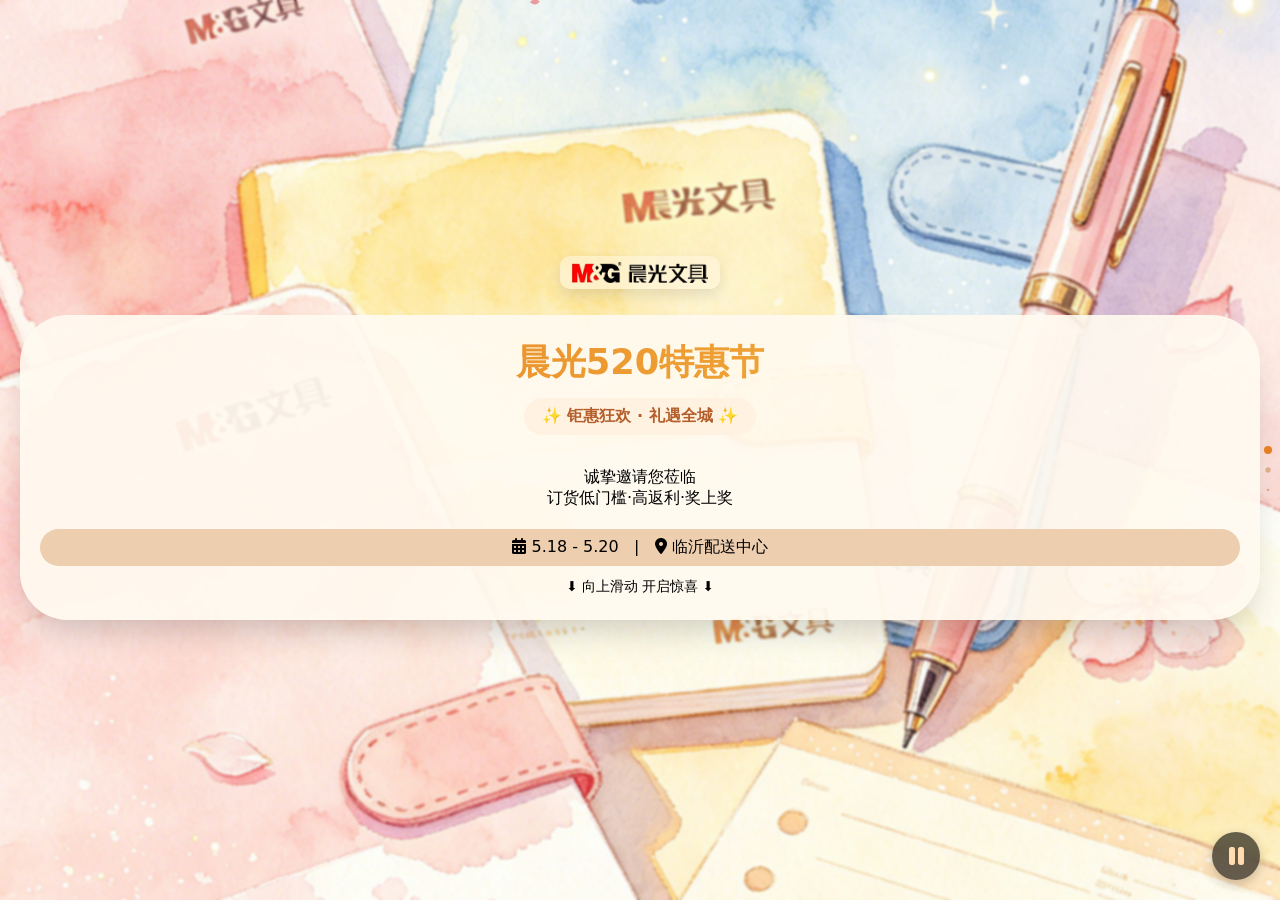
<file: index.html>
<!DOCTYPE html>
<html lang="zh-CN" xmlns="http://www.w3.org/1999/html">
<head>
    <meta charset="UTF-8">
    <meta name="viewport" content="width=device-width, initial-scale=1.0, maximum-scale=1.0, user-scalable=no, viewport-fit=cover">
    <title>晨光520特惠节邀请函</title>
    <!-- Swiper 11 最新版 -->
    <link rel="stylesheet" href="https://cdn.jsdelivr.net/npm/swiper@11/swiper-bundle.min.css" />
    <!-- Font Awesome 6 -->
    <link rel="stylesheet" href="https://cdnjs.cloudflare.com/ajax/libs/font-awesome/6.0.0-beta3/css/all.min.css">
    <link rel="stylesheet" href="./css/style.css">
</head>
<body>

<div class="swiper">
     <div class="swiper-wrapper">
         
        <div class="swiper-slide slide-1">
            <div class="page-content">
                <div class="logo-area">
                    <img class="logo-img" src="./img/logo.png" alt="晨光文具" style="max-width: 160px;" onerror="this.src='data:image/svg+xml,%3Csvg%20xmlns=%22http://www.w3.org/2000/svg%22%20viewBox=%220%200%20200%2080%22%3E%3Crect%20width=%22200%22%20height=%2280%22%20fill=%22%23f1c38f%22%20rx=%2220%22/%3E%3Ctext%20x=%2240%22%20y=%2248%22%20fill=%22%238b4513%22%20font-size=%2222%22%3E%E6%99%A8%E5%85%89%3C/text%3E%3C/svg%3E'">
                </div>
                <div class="card-bg" style="text-align: center;">
                    <div class="hero-title">晨光520特惠节</div>
                    <div class="subhead">✨ 钜惠狂欢 · 礼遇全城 ✨</div>
                    <div style="margin: 20px 0; font-weight: 500;">诚挚邀请您莅临<br>订货低门槛·高返利·奖上奖</div>
                    <div style="background:#edcfb0; border-radius: 32px; padding: 8px; margin: 12px 0;">
                        <i class="fas fa-calendar-alt"></i> 5.18 - 5.20 &nbsp;&nbsp;|&nbsp;&nbsp;
                        <i class="fas fa-map-marker-alt"></i> 临沂配送中心
                    </div>
                    <div style="font-size: 0.85rem; margin-top: 12px;">⬇️ 向上滑动 开启惊喜 ⬇️</div>
                </div>
            </div>
        </div>

        <!-- 第二页：活动亮点+到场赠礼 -->
        <div class="swiper-slide slide-2">
            <div class="page-content">
                <div class="card-bg">
                    <h3 style="color:#b64926;"><i class="fas fa-gift"></i> 活动亮点</h3>
                    <div class="gift-highlight">
                        🌟 品类订货低门槛 · 高返利<br>
                        🌟 春季新品/本册展示，爆款超低价开单<br>
                        🌟 考试季全系列特惠 · 助力冲刺
                    </div>
                    <div style="background:#fff4e8; border-radius: 28px; padding: 12px; margin: 12px 0; display: flex; align-items: center; gap: 12px; flex-wrap: wrap;">
                        <div style="width: 100%; height: 100%; background:#eee0cf; border-radius: 28px; display: flex; align-items: center; justify-content: center;">
                            <img src="./img/shuibei.jpg.png" style="width:100%; height:100%; object-fit:cover;" alt="凉水杯" onerror="this.src='data:image/svg+xml,%3Csvg%20xmlns=%22http://www.w3.org/2000/svg%22%20viewBox=%220%200%20100%20100%22%3E%3Crect%20width=%22100%22%20height=%22100%22%20fill=%22%23e0c8a8%22/%3E%3Ctext%20x=%2220%22%20y=%2255%22%20fill=%22%238b5a2b%22%20font-size=%2212%22%3E%E6%B0%B4%E6%9D%AF%3C/text%3E%3C/svg%3E'">
                        </div>
                        <div><strong>🎁 到场订货即赠高档凉水杯一套</strong><br><span style="font-size: 0.7rem;">(图片可替换实际商品图)</span></div>
                    </div>
                    <div class="highlight" style="background: #ffdec2; border-radius: 28px; padding: 12px; text-align: center; font-weight: bold;">
                        🏆 全场满足标准 · 奖上奖叠加 🏆
                    </div>
                    <div style="margin-top: 12px; font-size: 0.85rem;">订货达标即可参与多重赠礼，惊喜不断。</div>
                </div>
            </div>
        </div>

        <!-- 第三页：阶梯满赠 -->
        <div class="swiper-slide slide-3">
            <div class="page-content">
                <div class="card-bg">
                    <h3 class="text-center" style="color:#b64926;"><i class="fas fa-chart-line"></i> 满额赠礼 · 步步高升</h3>
                    <div class="gift-grid">
                        <div class="reward-card"><div class="reward-img"><img src="./img/ydc.png" alt="营地车" onerror="this.src='data:image/svg+xml,%3Csvg%20xmlns=%22http://www.w3.org/2000/svg%22%20viewBox=%220%200%20120%2090%22%3E%3Crect%20width=%22120%22%20height=%2290%22%20fill=%22%23d9bf9b%22/%3E%3Ctext%20x=%2220%22%20y=%2250%22%20fill=%22%236b3e1a%22%20font-size=%2212%22%3E%E8%90%A5%E5%9C%B0%E8%BD%A6%3C/text%3E%3C/svg%3E'"></div><div class="reward-amount">满 ¥6000</div><div>额外赠送营地车一辆</div></div>
                        <div class="reward-card"><div class="reward-img"><img src="./img/fengshan.png" alt="水冷扇" onerror="this.src='data:image/svg+xml,%3Csvg%20xmlns=%22http://www.w3.org/2000/svg%22%20viewBox=%220%200%20120%2090%22%3E%3Crect%20width=%22120%22%20height=%2290%22%20fill=%22%23cbb286%22/%3E%3Ctext%20x=%2218%22%20y=%2250%22%20fill=%22%235b3512%22%20font-size=%2210%22%3E%E6%B0%B4%E5%86%B7%E6%89%87%3C/text%3E%3C/svg%3E'"></div><div class="reward-amount">满 ¥12000</div><div>康佳水冷循环扇一台</div></div>
                        <div class="reward-card"><div class="reward-img"><img src="./img/ylg.png" onerror="this.src='data:image/svg+xml,%3Csvg%20xmlns=%22http://www.w3.org/2000/svg%22%20viewBox=%220%200%20100%2050%22%3E%3Crect%20width=%22100%22%20height=%2250%22%20fill=%22%23dbbf8c%22/%3E%3Ctext%20x=%2210%22%20y=%2230%22%20fill=%22%235b2f0c%22%20font-size=%228%22%3E%E5%8E%8B%E5%8A%9B%E9%94%85%3C/text%3E%3C/svg%3E'"></div><div class="reward-amount">满 ¥22000</div><div>九阳电压力锅+电饭煲各一台</div></div>
                        <div class="reward-card"><div class="reward-img"><img src="./img/sdc.png" alt="山地车" onerror="this.src='data:image/svg+xml,%3Csvg%20xmlns=%22http://www.w3.org/2000/svg%22%20viewBox=%220%200%20120%2090%22%3E%3Crect%20width=%22120%22%20height=%2290%22%20fill=%22%23bc9670%22/%3E%3Ctext%20x=%2215%22%20y=%2250%22%20fill=%22%234d2c0e%22%20font-size=%2210%22%3E%E5%B1%B1%E5%9C%B0%E8%BD%A6%3C/text%3E%3C/svg%3E'"></div><div class="reward-amount">满 ¥32000</div><div>名牌山地自行车一辆</div></div>
                    </div>
                    <div class="text-center" style="font-size:0.75rem; margin-top:6px;">※ 图片可替换，奖上奖可叠加</div>
                </div>
            </div>
        </div>

        <!-- 第四页：考试季特惠 -->
        <div class="swiper-slide slide-4">
            <div class="page-content">
                <div class="card-bg">
                    <i class="fas fa-book-open" style="font-size: 2rem; color:#e67e22;"></i>
                    <h3 class="text-center" style="color:#b64926;">📚 考试季 · 全力赋能 📚</h3>
                    <div class="gift-highlight" style="background:#f9e5cf;">
                        ✍️ 全系列考试用品大促<br>
                        🎯 新品本册惊艳首发，抄底价抢先购<br>
                        🔥 爆款产品低价开单，机会不容错过
                    </div>
                    <div class="info-line" style="justify-content: center;"><i class="fas fa-trophy"></i> 订货满额再享额外返利</div>
                    <div class="text-center" style="margin: 10px 0;"><span class="subhead" style="background:#ffdbb5;">奖上奖·百万好礼等你拿</span></div>
                    <div style="background: #fff2e2; border-radius: 30px; padding: 12px; text-align: center;">现场更有品牌惊喜礼包，每日抽奖活动，100%中奖！</div>
                </div>
            </div>
        </div>

        <!-- 第五页：时间地址倒计时 -->
        <div class="swiper-slide slide-5">
            <div class="page-content">
                <div class="card-bg">
                    <div class="info-line"><i class="fas fa-calendar-check"></i> <span><strong>会议时间：</strong> 2026年5月18日 </br> &nbsp; &nbsp;至 &nbsp;&nbsp; 2026年 5月20日 (9:00~18:00)</span></div>
                    <div class="info-line"><i class="fas fa-location-dot"></i> <span><strong>会议地址：</strong> 晨光文具临沂配送中心 (临沂市兰山区大山路与工业二路交汇)</span></div>
                    <div class="countdown-box">
                        <div class="countdown-title"><i class="fas fa-hourglass-half"></i> 距特惠节开启</div>
                        <div class="timer">
                            <div><span class="time-num" id="days">00</span><br>天</div>
                            <div><span class="time-num" id="hours">00</span><br>时</div>
                            <div><span class="time-num" id="minutes">00</span><br>分</div>
                            <div><span class="time-num" id="seconds">00</span><br>秒</div>
                        </div>
                    </div>
                    <div id="mapTrigger" style="background: #f1e2cf; border-radius: 40px; padding: 12px; text-align: center; margin-top: 10px; cursor: pointer;">
                        <i class="fas fa-map-marked-alt"></i> 点击查看路线指引 (模拟导航)
                    </div>
                </div>
            </div>
        </div>

        <!-- 第六页：表单预约 + 咨询电话 (门店编码非必填) -->
        <div class="swiper-slide slide-6">
            <div class="page-content">
                <div class="card-bg text-center">
                    <i class="fas fa-pen-alt" style="font-size: 2rem; color:#e67e22;"></i>
                    <div class="hero-title" style="font-size: 1.6rem;">预约出席</div>
                    <div style="margin: 10px 0 15px;">填写信息，预约参加</div>


                    <form id="bookingForm">
                        <div class="form-group">
                            <label><i class="fas fa-store"></i> 门店编码 <span class="optional">(选填)</span></label>
                            <input type="text" id="storeCode" placeholder="例：0085（进货单上的客户编码）">
                        </div>
                        <div class="form-group">
                            <label><i class="fas fa-building"></i> 门店名称 <span style="color:#e67e22;">*</span></label>
                            <input type="text" id="storeName" placeholder="例：晨光文具临沂配送中心" required>
                        </div>
                        <div class="form-group">
                            <label><i class="fas fa-phone-alt"></i> 联系电话 <span style="color:#e67e22;">*</span></label>
                            <input type="tel" id="phone" placeholder="手机/固话" required>
                        </div>
                        <button type="button" class="btn-submit" id="submitBookingBtn">
                            <i class="fas fa-check-circle"></i> 提交预约
                        </button>
                    </form>

                    <div class="consult-tel">
                        <i class="fas fa-headset"></i> 咨询热线：
                        <a href="tel:0539-8888888">0539-8068959</a>
                    </div>
                    <div style="font-size:0.7rem; margin-top: 12px;">临沂配送中心，期待光临！</div>
                </div>
            </div>
        </div>
    </div>
    <div class="swiper-pagination"></div>
</div>

<div class="music-btn" id="musicToggle">
    <i class="fas fa-music"></i>
</div>
<audio id="bgAudio" loop preload="auto" src="./music/bj.mp3"></audio>

<script src="https://cdn.jsdelivr.net/npm/swiper@11/swiper-bundle.min.js"></script>
<script src="./js/script.js"></script>
</body>
</html>
</file>
<file: css/style.css>
/**
 * 晨光520特惠节 H5翻页邀请函
 * 样式表：包含页面布局、卡片样式、表单样式、响应式设计等
 */

* {
    margin: 0;
    padding: 0;
    box-sizing: border-box;
    -webkit-tap-highlight-color: transparent;
}

html, body {
    width: 100%;
    height: 100%;
    overflow: hidden;
    font-family: 'Segoe UI', 'Poppins', system-ui, -apple-system, 'Roboto', sans-serif;
    background: #fef2e4;
}

/* Swiper 全屏容器 */
.swiper {
    width: 100%;
    height: 100%;
    position: relative;
    z-index: 2;
}

.swiper-slide {
    position: relative;
    overflow-y: auto;
    overflow-x: hidden;
    -webkit-overflow-scrolling: touch;
    background-size: cover;
    background-position: center;
    background-repeat: no-repeat;
    background-color: #fff6ed;
}

/* 自定义滚动条样式 */
.swiper-slide::-webkit-scrollbar {
    width: 4px;
}

.swiper-slide::-webkit-scrollbar-track {
    background: #f1e2d4;
    border-radius: 10px;
}

.swiper-slide::-webkit-scrollbar-thumb {
    background: #e6a468;
    border-radius: 10px;
}

/* 背景图片配置 (用户可自行替换 ./img/bj.jpg) */
.slide-1 { background-image: url('../img/bj.jpg'); background-size: cover; background-position: center; background-repeat: no-repeat; background-color: #fff0e0; }
.slide-2 { background-image: url('../img/bj.jpg'); background-size: cover; background-position: center; background-repeat: no-repeat; background-color: #fff3e6; }
.slide-3 { background-image: url('../img/bj.jpg'); background-size: cover; background-position: center; background-repeat: no-repeat; background-color: #ffefdf; }
.slide-4 { background-image: url('../img/bj.jpg'); background-size: cover; background-position: center; background-repeat: no-repeat; background-color: #ffebd5; }
.slide-5 { background-image: url('../img/bj.jpg'); background-size: cover; background-position: center; background-repeat: no-repeat; background-color: #ffe8d4; }
.slide-6 { background-image: url('../img/bj.jpg'); background-size: cover; background-position: center; background-repeat: no-repeat; background-color: #ffe2c7; }

/* 内容卡片容器 */
.page-content {
    padding: 28px 20px 40px;
    min-height: 100%;
    display: flex;
    flex-direction: column;
    justify-content: center;
    backdrop-filter: blur(1px);
}

/* Logo区域样式 */
.logo-area {
    text-align: center;
    margin-bottom: 10px;
}

.logo-img {
    max-width: 120px;
    height: auto;
    border-radius: 10px;
    background: rgba(255, 245, 220, 0.6);
    padding: 6px 12px;
    box-shadow: 0 6px 14px rgba(0, 0, 0, 0.1);
}

/* 卡片背景样式（半透明磨砂效果） */
.card-bg {
    background: rgba(255, 250, 240, 0.92);
    backdrop-filter: blur(12px);
    border-radius: 48px;
    padding: 24px 20px;
    box-shadow: 0 20px 35px -12px rgba(0, 0, 0, 0.2);
    margin: 12px 0;
}

/* 主标题渐变文字 */
.hero-title {
    font-size: 2.2rem;
    font-weight: 800;
    background: linear-gradient(135deg, #e67e22, #f4b942);
    -webkit-background-clip: text;
    background-clip: text;
    color: transparent;
    text-align: center;
}

/* 副标题/标签样式 */
.subhead {
    text-align: center;
    font-weight: 600;
    color: #b45f2b;
    background: #fff0dfcc;
    display: inline-block;
    width: auto;
    margin: 12px auto;
    padding: 8px 18px;
    border-radius: 60px;
}

/* 礼品网格布局（两列） */
.gift-grid {
    display: grid;
    grid-template-columns: 1fr 1fr;
    gap: 16px;
    margin: 15px 0;
}

/* 单个礼品卡片 */
.reward-card {
    background: white;
    border-radius: 32px;
    padding: 12px;
    text-align: center;
    box-shadow: 0 8px 16px rgba(0, 0, 0, 0.05);
    transition: transform 0.2s ease, box-shadow 0.2s ease;
}

.reward-card:hover {
    transform: translateY(-4px);
    box-shadow: 0 12px 24px rgba(0, 0, 0, 0.1);
}

/* 礼品图片区域 */
.reward-img {
    width: 100%;
    height: 110px;
    background: #f9efdf;
    border-radius: 28px;
    display: flex;
    align-items: center;
    justify-content: center;
    overflow: hidden;
    margin-bottom: 8px;
}

.reward-img img {
    width: 100%;
    height: 100%;
    object-fit: contain;
}

/* 满额金额样式 */
.reward-amount {
    font-weight: 800;
    color: #e67e22;
    font-size: 1rem;
    margin-bottom: 6px;
}

/* 信息行样式（时间、地址） */
.info-line {
    display: flex;
    align-items: center;
    gap: 14px;
    background: #fff1e2;
    margin: 12px 0;
    padding: 12px 18px;
    border-radius: 60px;
    word-break: break-word;
    flex-wrap: wrap;
}

.info-line i {
    font-size: 1.2rem;
    min-width: 24px;
    color: #e67e22;
}

/* 倒计时容器 */
.countdown-box {
    background: #2d241ce6;
    border-radius: 48px;
    padding: 16px;
    text-align: center;
    color: #ffefcf;
    margin: 15px 0;
}

.countdown-title {
    font-size: 0.9rem;
    letter-spacing: 2px;
    margin-bottom: 8px;
}

/* 倒计时数字区域 */
.timer {
    display: flex;
    justify-content: center;
    gap: 12px;
    margin-top: 10px;
}

.timer > div {
    text-align: center;
}

.time-num {
    font-size: 1.8rem;
    font-weight: 800;
    font-family: monospace;
    background: linear-gradient(135deg, #ffcf8a, #ffa559);
    -webkit-background-clip: text;
    background-clip: text;
    color: transparent;
}

/* 表单样式 */
.form-group {
    margin-bottom: 18px;
    text-align: left;
}

.form-group label {
    display: block;
    font-weight: 600;
    color: #5a3a25;
    margin-bottom: 6px;
    font-size: 0.9rem;
}

.form-group .optional {
    font-weight: normal;
    font-size: 0.7rem;
    color: #a5764a;
}

.form-group input {
    width: 100%;
    padding: 12px 16px;
    border-radius: 60px;
    border: 1px solid #f0cfaa;
    background: #fffef7;
    font-size: 1rem;
    outline: none;
    transition: all 0.2s ease;
}

.form-group input:focus {
    border-color: #e67e22;
    box-shadow: 0 0 0 2px rgba(230, 126, 34, 0.2);
}

.form-group input::placeholder {
    color: #c9b69a;
}

/* 提交按钮样式 */
.btn-submit {
    background: linear-gradient(95deg, #e67e22, #f39c12);
    border: none;
    border-radius: 60px;
    padding: 14px 0;
    font-size: 1.1rem;
    font-weight: bold;
    color: white;
    width: 100%;
    display: flex;
    align-items: center;
    justify-content: center;
    gap: 8px;
    cursor: pointer;
    transition: all 0.2s ease;
    margin: 15px 0 5px;
    box-shadow: 0 6px 14px rgba(230, 126, 34, 0.3);
}

.btn-submit:active {
    transform: scale(0.97);
}

.btn-submit:disabled {
    opacity: 0.7;
    cursor: not-allowed;
    transform: none;
}

/* 咨询热线区域 */
.consult-tel {
    background: #fff0e0;
    border-radius: 40px;
    padding: 10px;
    text-align: center;
    margin-top: 15px;
    font-size: 0.9rem;
    color: #b45f2b;
}

.consult-tel i {
    margin-right: 8px;
}

.consult-tel a {
    color: #e67e22;
    text-decoration: none;
    font-weight: bold;
}

.consult-tel a:active {
    opacity: 0.7;
}

/* 音乐控制按钮 */
.music-btn {
    position: fixed;
    bottom: 20px;
    right: 20px;
    background: rgba(0, 0, 0, 0.6);
    backdrop-filter: blur(8px);
    width: 48px;
    height: 48px;
    border-radius: 50%;
    display: flex;
    align-items: center;
    justify-content: center;
    color: #ffddb0;
    font-size: 24px;
    z-index: 99;
    cursor: pointer;
    box-shadow: 0 4px 12px rgba(0, 0, 0, 0.2);
    transition: all 0.2s ease;
}

.music-btn:active {
    transform: scale(0.92);
}

/* Swiper 分页器圆点样式 */
.swiper-pagination-bullet {
    background: #c97e3a;
    opacity: 0.5;
}

.swiper-pagination-bullet-active {
    background: #e67e22;
    opacity: 1;
}

/* 高亮/特色区块 */
.highlight {
    background: #ffdec2;
    border-radius: 28px;
    padding: 12px;
    text-align: center;
    font-weight: bold;
}

.gift-highlight {
    background: #ffefe0;
    border-radius: 30px;
    padding: 10px 16px;
    margin: 10px 0;
}

/* 工具类 */
.text-center {
    text-align: center;
}

.mt-2 {
    margin-top: 8px;
}

.mb-2 {
    margin-bottom: 8px;
}

/* 地图占位点击区域 */
.map-placeholder {
    background: #f1e2cf;
    border-radius: 40px;
    padding: 12px;
    text-align: center;
    margin-top: 10px;
    cursor: pointer;
    transition: background 0.2s;
}

.map-placeholder:active {
    background: #e6d3c0;
}

/* ======================= 响应式设计 ======================= */
@media (max-width: 480px) {
    .hero-title {
        font-size: 1.8rem;
    }

    .page-content {
        padding: 18px 16px 30px;
    }

    .reward-img {
        height: 90px;
    }

    .time-num {
        font-size: 1.4rem;
    }

    .timer {
        gap: 8px;
    }

    .card-bg {
        padding: 18px 16px;
    }

    .gift-grid {
        gap: 12px;
    }

    .info-line {
        gap: 8px;
        padding: 10px 14px;
        font-size: 0.85rem;
    }

    .hero-title {
        font-size: 1.6rem;
    }

    .btn-submit {
        font-size: 1rem;
        padding: 12px 0;
    }
}

/* 小高度设备适配 */
@media (max-height: 600px) {
    .page-content {
        padding: 15px 20px 25px;
    }

    .card-bg {
        margin: 8px 0;
        padding: 16px;
    }

    .hero-title {
        font-size: 1.5rem;
    }

    .gift-grid {
        gap: 10px;
    }

    .reward-img {
        height: 70px;
    }
}

/* 动画效果 */
@keyframes fadeUp {
    from {
        opacity: 0;
        transform: translateY(30px);
    }
    to {
        opacity: 1;
        transform: translateY(0);
    }
}

.card-bg {
    animation: fadeUp 0.6s cubic-bezier(0.2, 0.9, 0.4, 1.1) both;
}

/* 按钮脉冲动画 */
@keyframes pulse {
    0%, 100% {
        opacity: 1;
    }
    50% {
        opacity: 0.6;
    }
}

/* 确保画布樱花在最上层但不可点击 */
canvas {
    position: fixed;
    top: 0;
    left: 0;
    width: 100%;
    height: 100%;
    pointer-events: none;
    z-index: 3;
}
</file>
